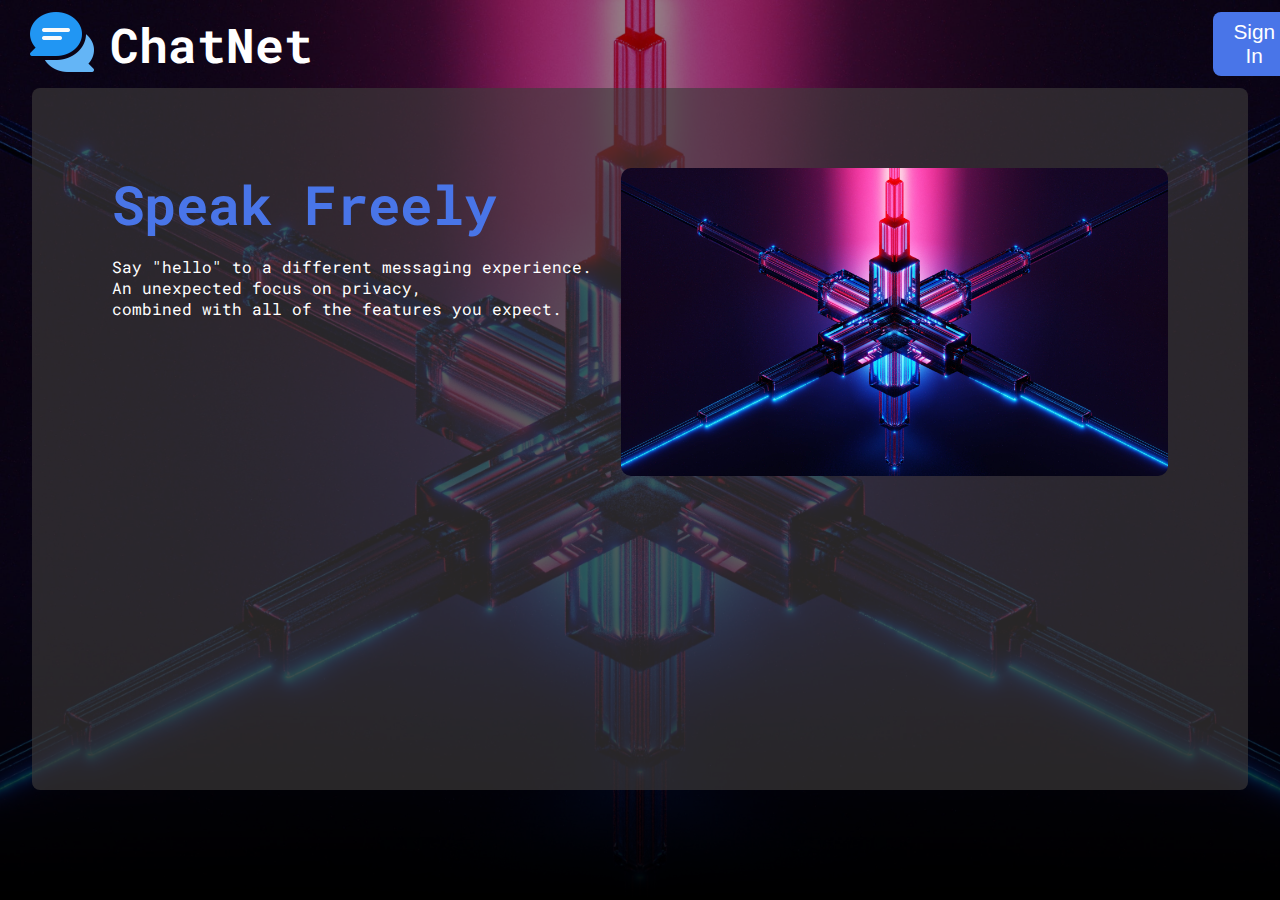
<file: index.html>
<!DOCTYPE html>
<html lang="en">
    <head>
        <meta charset="UTF-8">
        <meta name="viewport" content="width=device-width, initial-scale=1.0">
        <title>ChatNet</title>
        <link rel="preconnect" href="https://fonts.googleapis.com">
    <link rel="preconnect" href="https://fonts.gstatic.com" crossorigin>
    <link href="https://fonts.googleapis.com/css2?family=Poppins:ital,wght@0,200;0,300;0,400;0,500;0,600;0,700;0,800;0,900;1,200;1,300;1,400;1,500;1,600;1,700;1,800;1,900&family=Roboto+Mono:ital,wght@0,100;0,200;0,300;0,400;0,500;0,600;0,700;1,100;1,200;1,300;1,400;1,500;1,600;1,700&display=swap" rel="stylesheet">
        <link
          rel="stylesheet"
          href="https://cdn.jsdelivr.net/npm/boxicons@latest/css/boxicons.min.css"
        />
        <link rel="stylesheet" href="./index.css"></link>
        <link rel="icon" href="./chat1.png"></link>
    </head>
<body>
    <div class="grand--div">
        <div class="parent--div">
            <div class="logo--title">
                <div class="logo"><img class="logo" draggable="false" src="./chat1.png"></i></div>
                <h1 class="title">ChatNet</h1>
            </div>
            <div class="signUp--login">
                <a href="./newUser.html"><button type="button" id="SignIn">Sign In</button></a>
            </div>
        </div>
        <div class="content">
            <div class="text--content">
                <h1 class="text--title">Speak Freely</h1>
                <p class="info">
                    Say "hello" to a different messaging experience.<br/> 
                    An unexpected focus on privacy,<br/>
                    combined with all of the features you expect.
                </p>
            </div>
            <!-- <div class="image--div"> -->
                <img class="image" src="./connectingBackground.jpg" alt="broken">
            <!-- </div> -->
        </div>
    </div>
</body>
</html>
</file>
<file: index.css>
*{
    margin: 0;
    padding: 0;
    box-sizing: border-box;
}
body{
    font-family: 'Poppins', sans-serif;
    font-family: 'Roboto Mono', monospace;
    color: white;
    background: linear-gradient(rgba(0, 0, 0, 0.418), rgba(0, 0, 0, 0.415), rgba(0, 0, 0, 0.415), black), url(./connectingBackground.jpg);
    background-position: center;
    background-size: cover;
}
.logo--title{
    display: flex;
    padding: 10px 30px;
    justify-content: center;
    align-items: center;
    gap: 1rem;
}
.logo{
    width: 4rem;
    height: 4rem;
    height: auto;
    user-select: none;
}
.title{
    font-size: 3rem;
    user-select: none;
}
.parent--div{
    display: flex;
    justify-content: start;
    align-items: center;
    gap: 68%;
    /* background:linear-gradient(rgba(0, 0, 0, 0.488),rgba(0, 0, 0, 0.488),rgba(0, 0, 0, 0.488)); */
}
#SignIn{
    padding: 8px 20px;
    background-color: #4975e8;
    border: none;
    outline: none;
    border-radius: 8px;
    font-size: 1.3rem;
    color: white;
    cursor: pointer;
}
#SignIn:hover{
    background-color: #3e62bd;
}
#SignIn:active{
    background-color: #2f4a8e;
    transform: scale(0.98);
    transition: 0.2s ease-in;
}
.grand--div{
    height: 100vh;
}
.content{
    height: 78vh;
    background-color: rgba(62, 59, 59, 0.641);
    border-radius: 8px;
    margin-left:2rem;
    margin-right:2rem;
    display: flex;
    justify-content: center;
    align-items: start;
}
.text--title{
    color: #4975e8;
    font-size: 3.4rem;
    padding-top: 5rem;
    padding-left: 5rem;
}
.info{
    padding-left: 5rem;
    padding-top: 1rem;
}
.text--content{
    width: 100%;
}
.image{
    width: 45%;
    margin-top: 5rem;
    margin-right: 5rem;
    border-radius: 10px;
}
.FinalGif{
    user-select: none;
}
</file>
